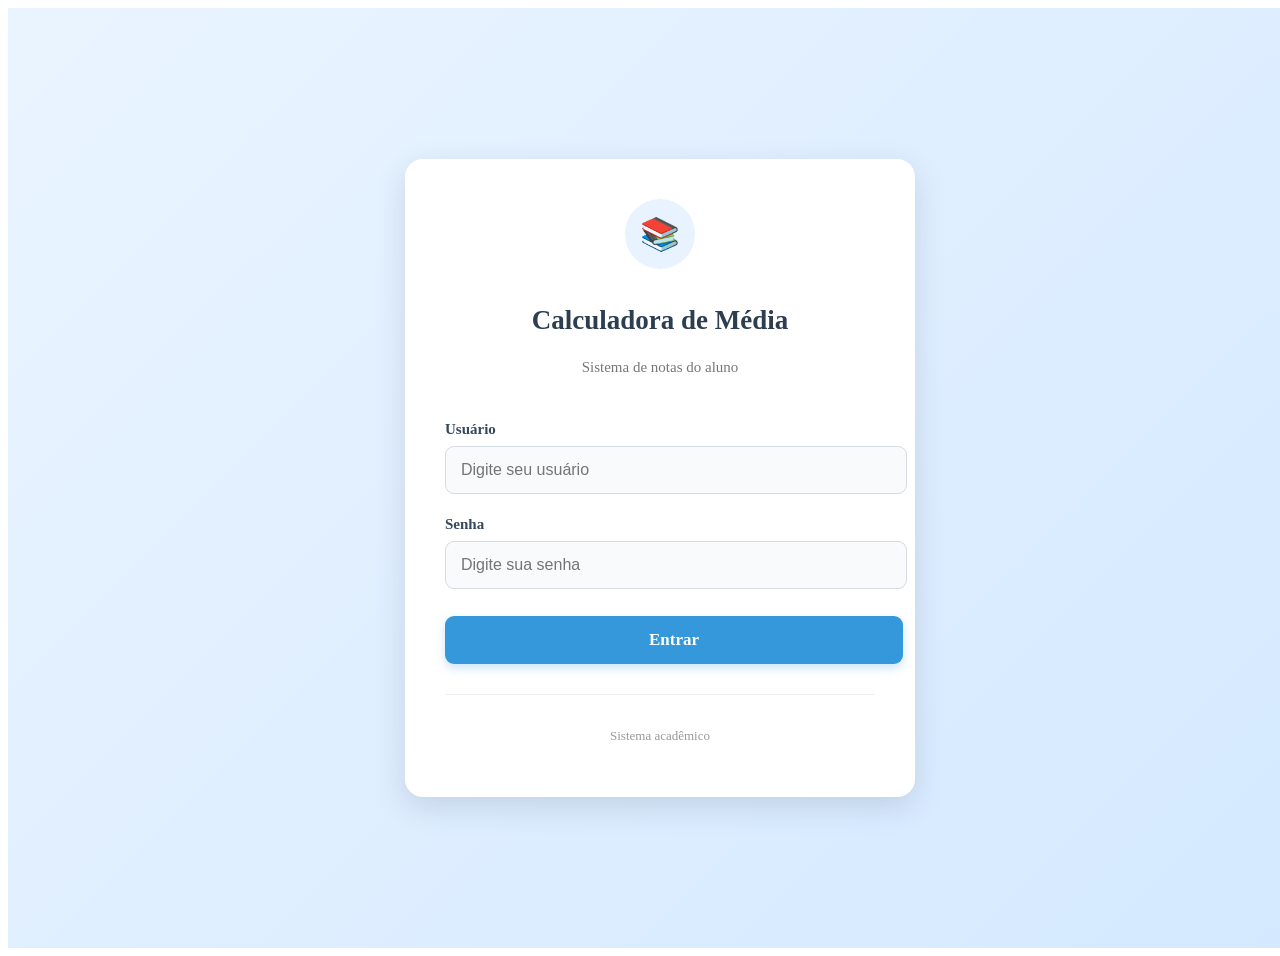
<file: index.html>
<!DOCTYPE html>
<html lang="pt-br">

<head>
    <meta charset="UTF-8">
    <meta name="viewport" content="width=device-width, initial-scale=1.0">

    <title>Login - Calculadora de Média</title>

    <link rel="stylesheet" href="./css/login.css">
</head>

<body>

    <div class="login-container">

        <div class="login-card">

            <div class="login-header">

                <div class="icone">📚</div>

                <h1>Calculadora de Média</h1>

                <p>
                    Sistema de notas do aluno
                </p>

            </div>

            <div class="login-form">

                <label for="usuario">Usuário</label>

                <input
                    type="text"
                    id="usuario"
                    placeholder="Digite seu usuário"
                    required
                >

                <label for="senha">Senha</label>

                <input
                    type="password"
                    id="senha"
                    placeholder="Digite sua senha"
                    required
                >

                <a href="./html/media.html" class="botao">
                    Entrar
                </a>

            </div>

            <div class="login-footer">

                <p>
                    Sistema acadêmico
                </p>

            </div>

        </div>

    </div>

</body>

</html>
</file>
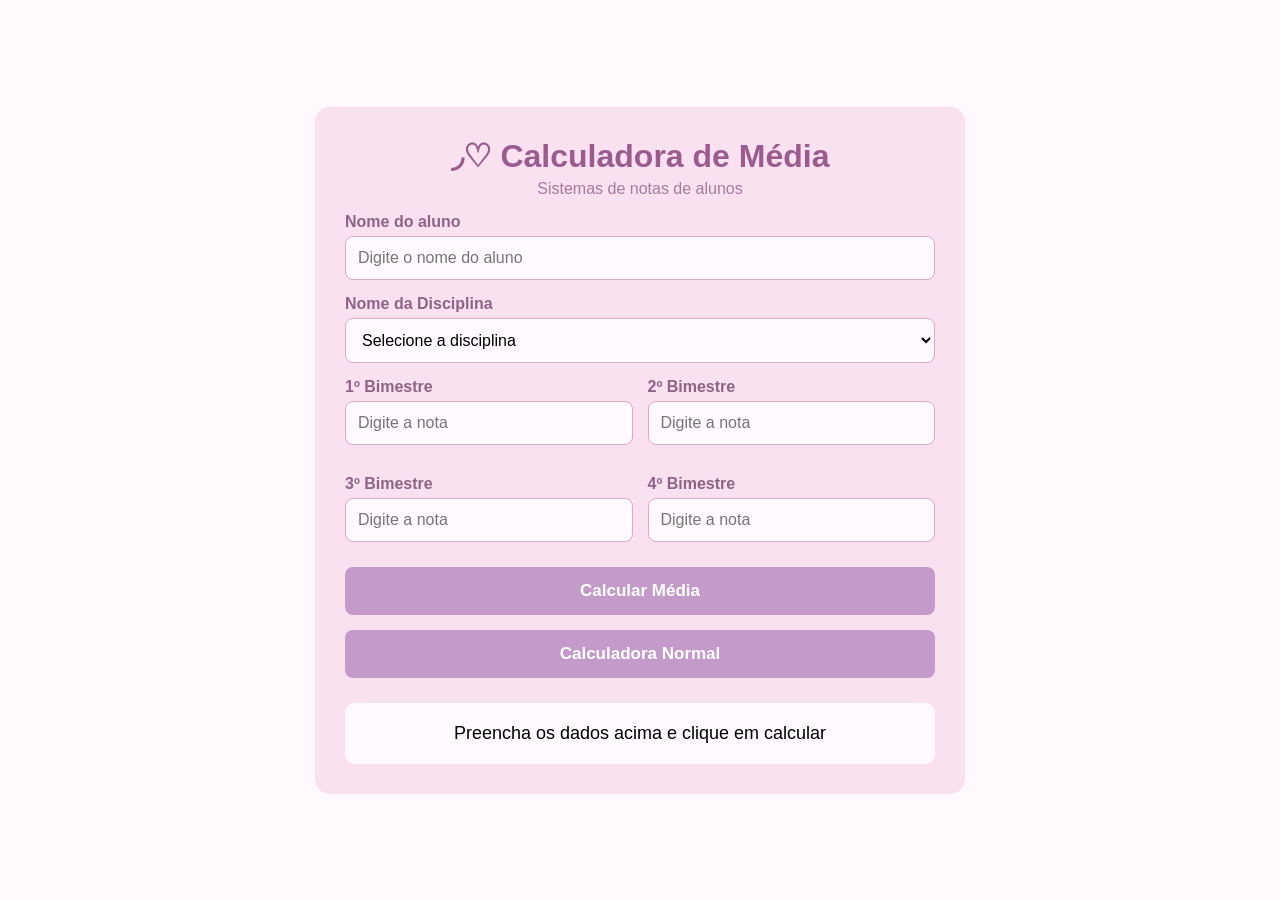
<file: html/media.html>
<!DOCTYPE html>

<html lang="pt-br">

<head>

    <meta charset="UTF-8">

    <meta name="viewport" content="width=device-width, initial-scale=1.0">

    <title>Calculadora de Média</title>

    <link rel="stylesheet" href="../css/style.css">

</head>

<body>

    <div class="container">

        <h1>◞♡ Calculadora de Média</h1>

        <p class="subtitulo">Sistemas de notas de alunos</p>

        <div id="formulario">

            <label>Nome do aluno</label>

            <input
                type="text"
                id="nome"
                placeholder="Digite o nome do aluno"
                required
            >

            <label>Nome da Disciplina</label>

            <select id="disciplina" required>

                <option value="">Selecione a disciplina</option>

                <option value="FDD">
                    Fundamentos do Design Digital
                </option>

                <option value="FDDI">
                    Fotografia Digital
                </option>

                <option value="PRAAI">
                    Projetos de Áudio e Vídeo I
                </option>

            </select>

            <div class="notas">

                <div>

                    <label>1º Bimestre</label>

                    <input
                        type="number"
                        id="nota1"
                        placeholder="Digite a nota"
                        min="0"
                        max="10"
                        step="0.1"
                        required
                    >

                </div>

                <div>

                    <label>2º Bimestre</label>

                    <input
                        type="number"
                        id="nota2"
                        placeholder="Digite a nota"
                        min="0"
                        max="10"
                        step="0.1"
                        required
                    >

                </div>

                <div>

                    <label>3º Bimestre</label>

                    <input
                        type="number"
                        id="nota3"
                        placeholder="Digite a nota"
                        min="0"
                        max="10"
                        step="0.1"
                        required
                    >

                </div>

                <div>

                    <label>4º Bimestre</label>

                    <input
                        type="number"
                        id="nota4"
                        placeholder="Digite a nota"
                        min="0"
                        max="10"
                        step="0.1"
                        required
                    >

                </div>

            </div>

            <button id="calcular" onclick="calcularMedia()">
                Calcular Média
            </button>

            <button id="novocalculo" onclick="calcularnovo()">
                Calcular Novamente
            </button>

            <a href="https://mariaesantos57-ops.github.io/calculadora-normal/" id="link">Calculadora Normal</a>

        </div>

        <div id="resultado" class="resultado">

            <p>Preencha os dados acima e clique em calcular</p>

        </div>

    </div>

    <script src="../js/calcular-media.js"></script>

</body>

</html>
</file>
<file: css/login.css>
/* ==============================
   TELA DE LOGIN
================================= */

.login-container {
    min-height: 100vh;
    width: 100%;

    display: flex;
    justify-content: center;
    align-items: center;

    padding: 20px;

    background: linear-gradient(
        135deg,
        #eaf4ff,
        #d4e9ff
    );
}


/* CARTÃO DE LOGIN */

.login-card {
    width: 100%;
    max-width: 430px;

    background: white;

    border-radius: 18px;

    padding: 40px;

    box-shadow:
        0 10px 30px rgba(44, 62, 80, 0.15);

    text-align: center;
}


/* CABEÇALHO */

.login-header {
    display: flex;
    flex-direction: column;
    align-items: center;

    margin-bottom: 30px;
}

.icone {
    width: 70px;
    height: 70px;

    margin-bottom: 18px;

    display: flex;
    justify-content: center;
    align-items: center;

    background: #e8f3ff;

    border-radius: 50%;

    font-size: 32px;
}

.login-header h1 {
    margin-bottom: 8px;

    color: #2c3e50;

    font-size: 27px;
}

.login-header p {
    color: #777;

    font-size: 15px;
}


/* FORMULÁRIO */

.login-form {
    width: 100%;

    text-align: left;
}

.login-form label {
    display: block;

    margin-bottom: 8px;

    color: #34495e;

    font-size: 15px;

    font-weight: bold;
}

.login-form input {
    width: 100%;

    padding: 14px 15px;

    margin-bottom: 22px;

    border: 1px solid #d5dce3;

    border-radius: 9px;

    background: #f8fafc;

    color: #2c3e50;

    font-size: 16px;

    transition: 0.2s;
}


/* CAMPO AO CLICAR */

.login-form input:focus {
    outline: none;

    border-color: #3498db;

    background: white;

    box-shadow:
        0 0 0 3px rgba(52, 152, 219, 0.15);
}


/* BOTÃO */

.botao {
    display: block;

    width: 100%;

    padding: 14px;

    margin-top: 5px;

    border-radius: 9px;

    background: #3498db;

    color: white;

    text-align: center;

    text-decoration: none;

    font-size: 17px;

    font-weight: bold;

    box-shadow:
        0 4px 10px rgba(52, 152, 219, 0.25);

    transition: 0.2s;
}


/* EFEITO DO BOTÃO */

.botao:hover {
    background: #2980b9;

    transform: translateY(-1px);

    box-shadow:
        0 6px 14px rgba(52, 152, 219, 0.30);
}


/* RODAPÉ */

.login-footer {
    margin-top: 30px;

    padding-top: 20px;

    border-top: 1px solid #eeeeee;

    text-align: center;
}

.login-footer p {
    color: #999;

    font-size: 13px;
}


/* RESPONSIVIDADE */

@media (max-width: 500px) {

    .login-card {
        padding: 30px 25px;
    }

    .login-header h1 {
        font-size: 23px;
    }

}
</file>
<file: css/style.css>
* {

    box-sizing: border-box;

    margin: 0;

    padding: 0;

}

body {
 
    font-family: Arial, Helvetica, sans-serif;

  font-style: normal;

    background: #fff8fc;

    min-height: 100vh;

    display: flex;

    justify-content: center;

    align-items: center;

    background: #fff8fc;

    min-height: 100vh;

    display: flex;

    justify-content: center;

    align-items: center;

}

.container {

    background: #f9e1ef;

    width: 90%;

    max-width: 650px;

    padding: 30px;

    border-radius: 15px;

}

h1 {

    text-align: center;

    color: #9b5b8f;

    margin-bottom: 5px;

}

.subtitulo {

    text-align: center;

    color: #a8799f;

    margin-bottom: 15px;

}

#formulario label {

    display: block;

    margin-top: 15px;

    margin-bottom: 5px;

    font-weight: bold;

    color: #8f6387;

}

input,

select {

    width: 100%;

    padding: 12px;

    border: 1px solid #d7a9ca;

    border-radius: 8px;

    font-size: 16px;

    background: #fffaff;

}

input:focus,

select:focus {

    outline: none;

    border: 1px solid #a987c5;

    background: #fdf8ff;

}

input:valid,

select:valid {

    outline: none;

    border: 1px solid #b8d8c0;

    background-color: #f1faf4;

}

.notas {

    display: grid;

    grid-template-columns: 1fr 1fr;

    gap: 15px;

}

button {

    width: 100%;

    margin-top: 25px;

    padding: 14px;

    border: none;

    border-radius: 8px;

    background: #c49acb;

    color: white; 

    font-size: 17px;

    font-weight: bold;

    cursor: pointer;

}

button:hover {

    background: #a87bb0;

}

#novocalculo {

    background: #b6a0cc;

}

#novocalculo:hover {

    background: #9880b1;

}

.resultado {

    margin-top: 25px;

    padding: 20px;

    background: #fffaff;

    border-radius: 10px;

    text-align: center;

    font-size: 18px;

}

.aprovado {

    color: #75a982;

    font-weight: bold;

    font-size: 24px;

}

.recuperacao {

    color: #d6a15c;

    font-weight: bold;

    font-size: 24px;

}

.reprovado {

    color: #bd7181;

    font-weight: bold;

    font-size: 24px;

}

#link {
    display: block;
    width: 100%;
    padding: 14px;
    margin-top: 15px;
    border: none;
    border-radius: 8px;
    background: #c49acb;
    color: white;
    text-align: center;
    text-decoration: none;
    font-size: 17px;
    font-weight: bold;
    cursor: pointer;
    transition: background 0.2s ease;
}

#link:hover {
    background: #a87bb0;
}
</file>
